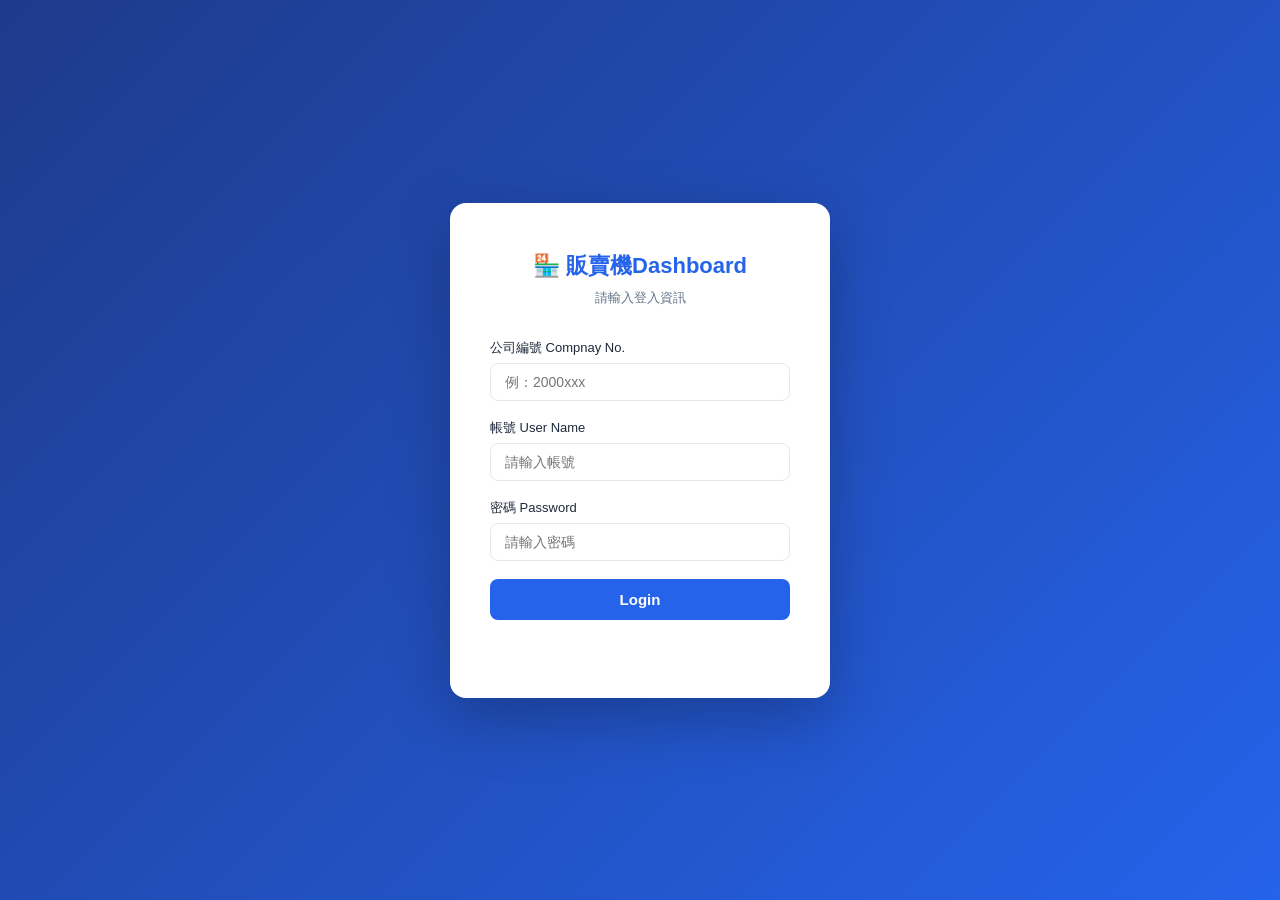
<file: index.html>
<!DOCTYPE html>
<html lang="zh-TW">
<head>
  <meta charset="UTF-8" />
  <meta name="viewport" content="width=device-width, initial-scale=1.0" />
  <title>登入 — 自動販賣機Dashboard</title>
  <link rel="stylesheet" href="css/style.css" />
</head>
<body>

<div class="login-wrap">
  <div class="login-card">
    <h1>🏪 販賣機Dashboard</h1>
    <p class="sub">請輸入登入資訊</p>
    <div class="form-group">
      <label for="inp-company">公司編號 Compnay No.</label>
      <input id="inp-company" type="text" placeholder="例：2000xxx" />
    </div>
    <div class="form-group">
      <label for="inp-user">帳號 User Name </label>
      <input id="inp-user" type="text" placeholder="請輸入帳號" />
    </div>
    <div class="form-group">
      <label for="inp-pass">密碼 Password</label>
      <input id="inp-pass" type="password" placeholder="請輸入密碼" />
    </div>
    <button class="btn-primary" id="btn-login" onclick="doLogin()">Login</button>
    <p class="login-error" id="login-error"></p>
  </div>
</div>

<div id="loading-overlay" class="hidden">
  <div class="spinner"></div>
</div>

<script src="js/config.js"></script>
<script>
// ============================================================
// 登入頁 JS — 透過 Google Sheet CSV 公開讀取驗證帳密
// ============================================================

async function doLogin() {
  const company = document.getElementById("inp-company").value.trim();
  const user    = document.getElementById("inp-user").value.trim();
  const pass    = document.getElementById("inp-pass").value.trim();
  const errEl   = document.getElementById("login-error");
  const btn     = document.getElementById("btn-login");

  errEl.textContent = "";
  if (!company || !user || !pass) { errEl.textContent = "請填寫所有欄位"; return; }

  btn.disabled = true;
  btn.textContent = "驗證中…";
  showLoading(true);

  try {
    // 讀取 Google Sheet 公開 CSV
    const csvUrl = `https://docs.google.com/spreadsheets/d/${CONFIG.SHEET_ID}/gviz/tq?tqx=out:csv&sheet=accounts`;
    const res  = await fetch(csvUrl);
    const text = await res.text();

    // 解析 CSV
    const rows = parseCSV(text);
    // rows[0] = 標題列, rows[1]~ = 資料

    let found = null;
    for (let i = 1; i < rows.length; i++) {
      const [col_company, col_user, col_pass, col_token, col_devices, col_username, col_active, col_path] = rows[i];
      if (
        col_company?.trim() === company &&
        col_user?.trim()    === user    &&
        col_pass?.trim()    === pass    &&
        col_active?.trim().toUpperCase() === "TRUE"
      ) {
        found = { col_token, col_devices, col_username, col_path };
        break;
      }
    }

    if (!found) {
      errEl.textContent = "公司編號、帳號或密碼錯誤";
      return;
    }

    const devices = found.col_devices
      ? found.col_devices.split(",").map(s => s.trim()).filter(Boolean)
      : [];

    saveSession({
      company,
      user,
      token:    found.col_token?.trim(),
      devices,
      username: found.col_username?.trim() || user,
      apiBase:  found.col_path?.trim() || CONFIG.API_BASE,
    });

    window.location.href = "pages/dashboard.html";

  } catch(e) {
    errEl.textContent = "讀取失敗：" + e.message;
    console.error(e);
  } finally {
    btn.disabled = false;
    btn.textContent = "登　入";
    showLoading(false);
  }
}

// 簡易 CSV 解析（處理引號包覆的欄位）
function parseCSV(text) {
  return text.trim().split("\n").map(line => {
    const cols = [];
    let cur = "", inQ = false;
    for (let i = 0; i < line.length; i++) {
      const c = line[i];
      if (c === '"') { inQ = !inQ; }
      else if (c === ',' && !inQ) { cols.push(cur); cur = ""; }
      else { cur += c; }
    }
    cols.push(cur);
    return cols;
  });
}

function showLoading(b) {
  document.getElementById("loading-overlay").classList.toggle("hidden", !b);
}

document.addEventListener("keydown", (e) => { if (e.key === "Enter") doLogin(); });
if (getSession()) window.location.href = "pages/dashboard.html";
</script>
</body>
</html>
</file>
<file: css/style.css>
/* ============================================================
   style.css — 全站共用樣式
   ============================================================ */

:root {
  --primary: #2563eb;
  --primary-dark: #1d4ed8;
  --success: #16a34a;
  --warning: #d97706;
  --danger: #dc2626;
  --bg: #f1f5f9;
  --card: #ffffff;
  --text: #1e293b;
  --muted: #64748b;
  --border: #e2e8f0;
  --sidebar-w: 220px;
}

* { box-sizing: border-box; margin: 0; padding: 0; }

body {
  font-family: "Noto Sans TC", "Microsoft JhengHei", sans-serif;
  background: var(--bg);
  color: var(--text);
  font-size: 14px;
}

/* ── 登入頁 ───────────────────────────── */
.login-wrap {
  min-height: 100vh;
  display: flex;
  align-items: center;
  justify-content: center;
  background: linear-gradient(135deg, #1e3a8a 0%, #2563eb 100%);
}

.login-card {
  background: var(--card);
  border-radius: 16px;
  padding: 48px 40px;
  width: 380px;
  box-shadow: 0 20px 60px rgba(0,0,0,.25);
}

.login-card h1 {
  font-size: 22px;
  font-weight: 700;
  text-align: center;
  margin-bottom: 8px;
  color: var(--primary);
}

.login-card p.sub {
  text-align: center;
  color: var(--muted);
  margin-bottom: 32px;
  font-size: 13px;
}

.form-group { margin-bottom: 18px; }
.form-group label { display: block; margin-bottom: 6px; font-weight: 500; font-size: 13px; }
.form-group input {
  width: 100%;
  padding: 10px 14px;
  border: 1.5px solid var(--border);
  border-radius: 8px;
  font-size: 14px;
  transition: border-color .2s;
}
.form-group input:focus { outline: none; border-color: var(--primary); }

.btn-primary {
  width: 100%;
  padding: 12px;
  background: var(--primary);
  color: #fff;
  border: none;
  border-radius: 8px;
  font-size: 15px;
  font-weight: 600;
  cursor: pointer;
  transition: background .2s;
}
.btn-primary:hover { background: var(--primary-dark); }
.btn-primary:disabled { background: #93c5fd; cursor: not-allowed; }

.login-error {
  margin-top: 12px;
  color: var(--danger);
  font-size: 13px;
  text-align: center;
  min-height: 18px;
}

/* ── 主佈局（側欄 + 內容）──────────────── */
.app-layout {
  display: flex;
  min-height: 100vh;
}

.sidebar-hint {
  font-size: 0.75rem;      /* 小字 */
  color: #888;             /* 灰色 */
  margin: 4px 0 12px 0;    /* 與上下元素保持距離 */
  padding: 0 16px;
  text-align: left;
  line-height: 1.4;
}

.sidebar {
  width: var(--sidebar-w);
  background: #1e293b;
  color: #cbd5e1;
  display: flex;
  flex-direction: column;
  flex-shrink: 0;
  position: fixed;
  top: 0; left: 0;
  height: 100vh;
  z-index: 100;
}

.sidebar-logo {
  padding: 20px 16px;
  font-size: 16px;
  font-weight: 700;
  color: #fff;
  border-bottom: 1px solid #334155;
}

.sidebar-logo span { color: #60a5fa; }

.sidebar nav { flex: 1; padding: 12px 0; }

.sidebar nav a {
  display: flex;
  align-items: center;
  gap: 10px;
  padding: 11px 18px;
  color: #94a3b8;
  text-decoration: none;
  font-size: 13.5px;
  border-left: 3px solid transparent;
  transition: all .2s;
}

.sidebar nav a:hover,
.sidebar nav a.active {
  background: rgba(96,165,250,.12);
  color: #fff;
  border-left-color: #60a5fa;
}

.sidebar-footer {
  padding: 16px;
  border-top: 1px solid #334155;
  font-size: 12px;
  color: #475569;
}

.main-content {
  margin-left: var(--sidebar-w);
  flex: 1;
  display: flex;
  flex-direction: column;
  min-height: 100vh;
}

/* ── 頂部列 ───────────────────────────── */
.topbar {
  background: var(--card);
  border-bottom: 1px solid var(--border);
  padding: 0 24px;
  height: 56px;
  display: flex;
  align-items: center;
  justify-content: space-between;
  position: sticky;
  top: 0;
  z-index: 50;
}

.topbar-title { font-size: 16px; font-weight: 600; }

.topbar-actions { display: flex; align-items: center; gap: 10px; }

.btn-icon {
  padding: 7px 14px;
  border: 1.5px solid var(--border);
  background: var(--card);
  border-radius: 8px;
  font-size: 13px;
  cursor: pointer;
  transition: all .2s;
  color: var(--text);
}
.btn-icon:hover { background: var(--bg); border-color: var(--primary); color: var(--primary); }

/* ── 頁面內容區 ───────────────────────── */
.page-body { padding: 24px; flex: 1; }

/* ── 統計卡片 ─────────────────────────── */
.stats-grid {
  display: grid;
  grid-template-columns: repeat(auto-fit, minmax(200px, 1fr));
  gap: 16px;
  margin-bottom: 24px;
}

.stat-card {
  background: var(--card);
  border-radius: 12px;
  padding: 20px;
  border: 1.5px solid var(--border);
  cursor: pointer;
  transition: all .2s;
  position: relative;
  overflow: hidden;
}

.stat-card:hover {
  box-shadow: 0 4px 20px rgba(0,0,0,.1);
  border-color: var(--primary);
  transform: translateY(-2px);
}

.stat-card .label {
  font-size: 12px;
  color: var(--muted);
  font-weight: 500;
  letter-spacing: .5px;
  text-transform: uppercase;
}

.stat-card .value {
  font-size: 28px;
  font-weight: 700;
  margin: 6px 0 2px;
  color: var(--text);
}

.stat-card .sub-label { font-size: 12px; color: var(--muted); }

.stat-card .icon {
  position: absolute;
  right: 18px;
  top: 18px;
  font-size: 28px;
  opacity: .25;
}

/* ── 圖表區塊 ─────────────────────────── */
.charts-grid {
  display: grid;
  grid-template-columns: 1fr 2fr 1.2fr;
  gap: 16px;
  margin-bottom: 24px;
}

.chart-card {
  background: var(--card);
  border-radius: 12px;
  padding: 20px;
  border: 1px solid var(--border);
}

.chart-card h3 {
  font-size: 13px;
  font-weight: 600;
  color: var(--muted);
  margin-bottom: 14px;
  text-transform: uppercase;
  letter-spacing: .5px;
}

.chart-col { display: flex; flex-direction: column; gap: 16px; }

/* ── 表格通用 ─────────────────────────── */
.table-wrap {
  background: var(--card);
  border-radius: 12px;
  border: 1px solid var(--border);
  overflow: hidden;
}

.table-header {
  padding: 16px 20px;
  display: flex;
  align-items: center;
  justify-content: space-between;
  border-bottom: 1px solid var(--border);
}

.table-header h2 { font-size: 15px; font-weight: 600; }

table { width: 100%; border-collapse: collapse; }
th {
  background: #f8fafc;
  padding: 11px 16px;
  text-align: left;
  font-size: 12px;
  font-weight: 600;
  color: var(--muted);
  text-transform: uppercase;
  border-bottom: 1px solid var(--border);
}
td {
  padding: 11px 16px;
  font-size: 13px;
  border-bottom: 1px solid #f1f5f9;
}
tr:last-child td { border-bottom: none; }
tr:hover td { background: #f8fafc; }

/* ── Badge ────────────────────────────── */
.badge {
  display: inline-block;
  padding: 3px 10px;
  border-radius: 99px;
  font-size: 11px;
  font-weight: 600;
}
.badge-green  { background: #dcfce7; color: #166534; }
.badge-red    { background: #fee2e2; color: #991b1b; }
.badge-yellow { background: #fef9c3; color: #854d0e; }
.badge-orange { background: #ffedd5; color: #9a3412; }
.badge-blue   { background: #dbeafe; color: #1e40af; }
.badge-gray   { background: #f1f5f9; color: #475569; }

/* ── Loading 遮罩 ──────────────────────── */
#loading-overlay {
  position: fixed; inset: 0;
  background: rgba(255,255,255,.7);
  display: flex; align-items: center; justify-content: center;
  z-index: 9999;
  backdrop-filter: blur(3px);
}
#loading-overlay.hidden { display: none; }
.spinner {
  width: 40px; height: 40px;
  border: 4px solid #e2e8f0;
  border-top-color: var(--primary);
  border-radius: 50%;
  animation: spin .7s linear infinite;
}
@keyframes spin { to { transform: rotate(360deg); } }

/* ── Modal ────────────────────────────── */
.modal-overlay {
  position: fixed; inset: 0;
  background: rgba(0,0,0,.45);
  display: flex; align-items: center; justify-content: center;
  z-index: 200;
}
.modal-overlay.hidden { display: none; }
.modal-box {
  background: var(--card);
  border-radius: 14px;
  padding: 32px;
  width: 360px;
  box-shadow: 0 20px 60px rgba(0,0,0,.3);
}
.modal-box h2 { font-size: 17px; font-weight: 700; margin-bottom: 20px; }
.modal-box .btn-row {
  display: flex; gap: 10px; margin-top: 20px; justify-content: flex-end;
}
.btn-secondary {
  padding: 9px 18px;
  border: 1.5px solid var(--border);
  background: var(--card);
  border-radius: 8px;
  font-size: 13px;
  cursor: pointer;
  color: var(--text);
}
.btn-secondary:hover { background: var(--bg); }
.btn-danger-outline {
  padding: 9px 18px;
  border: 1.5px solid var(--danger);
  background: var(--card);
  border-radius: 8px;
  font-size: 13px;
  cursor: pointer;
  color: var(--danger);
}
.btn-danger-outline:hover { background: #fee2e2; }

/* ── 熱力圖 ───────────────────────────── */
.heatmap-wrap { overflow-x: auto; }
.heatmap-table { border-collapse: collapse; font-size: 10px; }
.heatmap-table th { padding: 2px 4px; color: var(--muted); font-weight: 500; }
.heatmap-table td {
  width: 22px; height: 18px;
  border-radius: 3px;
  text-align: center;
  font-size: 9px;
}

/* ── 交易明細頁雙欄 ───────────────────── */
.detail-layout {
  display: grid;
  grid-template-columns: 1fr 1.3fr;
  gap: 20px;
}

@media (max-width: 900px) {
  .charts-grid { grid-template-columns: 1fr; }
  .detail-layout { grid-template-columns: 1fr; }
}
</file>
